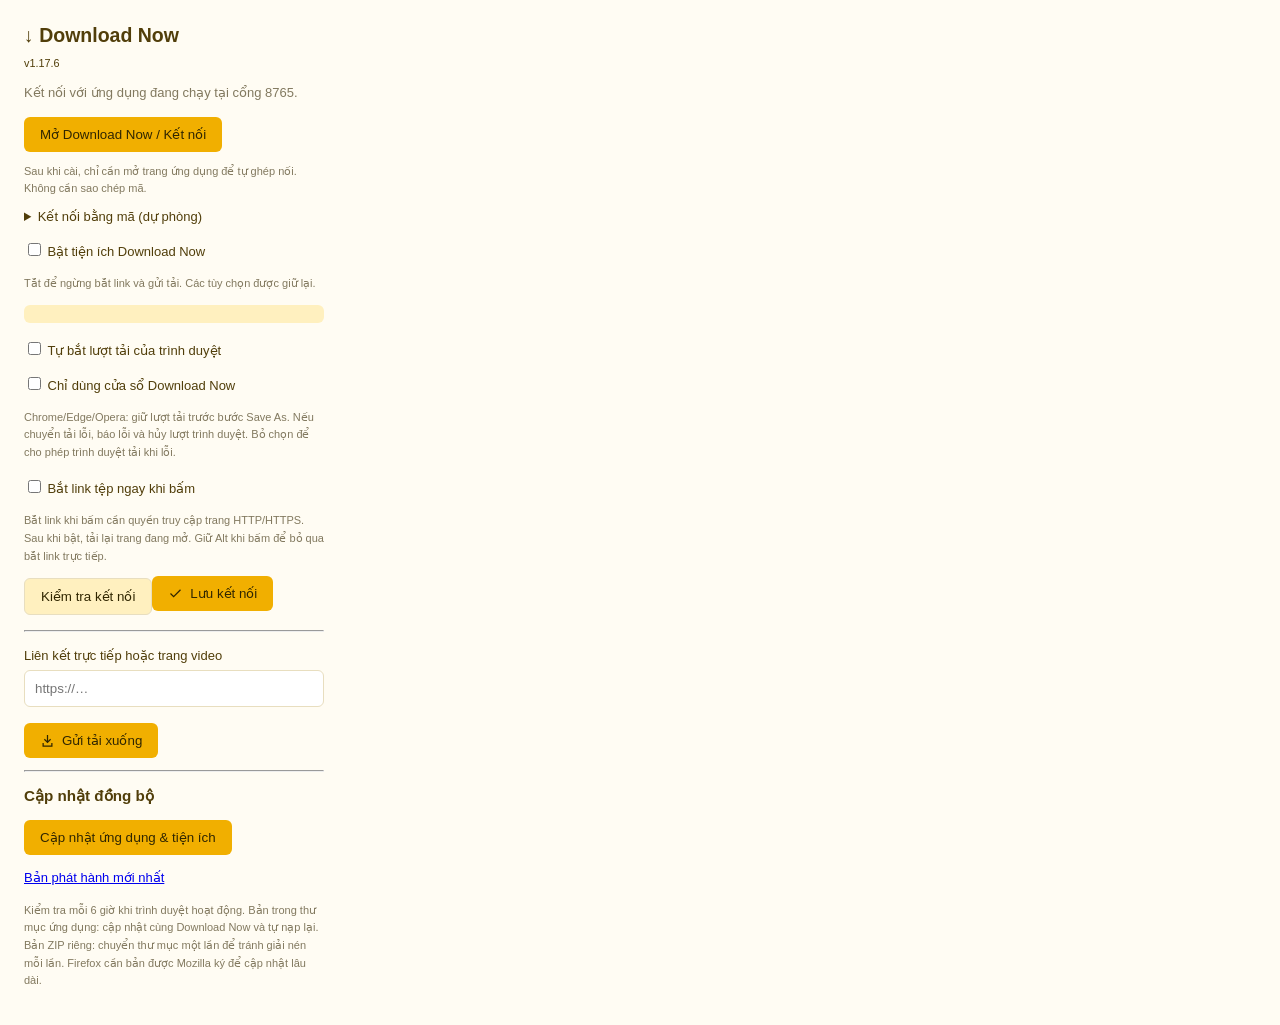
<file: extension/chromium/popup.html>
<!doctype html><html lang="vi"><head><meta charset="utf-8"><title>Download Now</title><style>[hidden]{display:none!important}body{width:300px;font:13px 'Segoe UI',sans-serif;padding:16px;color:#513E0A;background:#FFFCF3}h2{margin:0 0 8px}p{line-height:1.6;color:#82795F}label{display:block;margin:16px 0}input[type=text],input[type=url],input[type=password]{box-sizing:border-box;display:block;width:100%;padding:10px;border:1px solid #E8DEBF;border-radius:6px;margin-top:7px}button{display:inline-flex;align-items:center;gap:7px;background:#F1AF00;color:#302600;border:0;border-radius:6px;padding:10px 16px;cursor:pointer}#status{font-size:12px;overflow-wrap:anywhere}.hint{font-size:11px}#capture-state{margin-top:12px;padding:9px;border-radius:6px;background:#fff0bf;font-size:12px}button:disabled{opacity:.5}#check{margin-bottom:8px;background:#fff0bf;border:1px solid #e8debf}</style><script src="popup.js" defer></script></head><body><h2>↓ Download Now</h2><small><!-- version:start -->v1.17.6<!-- version:end --></small><p>Kết nối với ứng dụng đang chạy tại cổng 8765.</p><button id="connect" type="button">Mở Download Now / Kết nối</button><p class="hint">Sau khi cài, chỉ cần mở trang ứng dụng để tự ghép nối. Không cần sao chép mã.</p><details><summary>Kết nối bằng mã (dự phòng)</summary><label>Mã kết nối<input type="password" id="token" placeholder="Lấy mã trong ứng dụng"></label></details><label><input type="checkbox" id="extension-enabled"> Bật tiện ích Download Now</label><p class="hint">Tắt để ngừng bắt link và gửi tải. Các tùy chọn được giữ lại.</p><div id="capture-state" role="status"></div><label><input type="checkbox" id="capture"> Tự bắt lượt tải của trình duyệt</label><label><input type="checkbox" id="download-now-only"> Chỉ dùng cửa sổ Download Now</label><p class="hint">Chrome/Edge/Opera: giữ lượt tải trước bước Save As. Nếu chuyển tải lỗi, báo lỗi và hủy lượt trình duyệt. Bỏ chọn để cho phép trình duyệt tải khi lỗi.</p><label><input type="checkbox" id="intercept"> Bắt link tệp ngay khi bấm</label><p class="hint">Bắt link khi bấm cần quyền truy cập trang HTTP/HTTPS. Sau khi bật, tải lại trang đang mở. Giữ Alt khi bấm để bỏ qua bắt link trực tiếp.</p><button id="check" type="button">Kiểm tra kết nối</button><button id="save"><svg width="15" height="15" viewBox="0 0 24 24" fill="none" stroke="currentColor" stroke-width="2" aria-hidden="true"><path d="m20 6-11 11-5-5"/></svg> Lưu kết nối</button><hr><button id="send-current-video" type="button" hidden>↓ Tải video trang hiện tại</button><p class="hint" hidden>YouTube Shorts, Facebook / Instagram Reels công khai. Chọn nơi lưu trong Download Now.</p><label>Liên kết trực tiếp hoặc trang video<input type="url" id="url" placeholder="https://…"></label><button id="send"><svg width="15" height="15" viewBox="0 0 24 24" fill="none" stroke="currentColor" stroke-width="2" aria-hidden="true"><path d="M12 3v12m-5-5 5 5 5-5M5 16v5h14v-5"/></svg> Gửi tải xuống</button><p id="status" role="status"></p><hr><h3>Cập nhật đồng bộ</h3><p id="extension-update-status" role="status"></p><button id="extension-update-download" type="button">Cập nhật ứng dụng &amp; tiện ích</button><p><a id="extension-latest-link" href="https://github.com/XOmongoose/DownloadNow/releases/latest" target="_blank" rel="noopener">Bản phát hành mới nhất</a></p><p class="hint">Kiểm tra mỗi 6 giờ khi trình duyệt hoạt động. Bản trong thư mục ứng dụng: cập nhật cùng Download Now và tự nạp lại. Bản ZIP riêng: chuyển thư mục một lần để tránh giải nén mỗi lần. Firefox cần bản được Mozilla ký để cập nhật lâu dài.</p></body></html>
</file>
